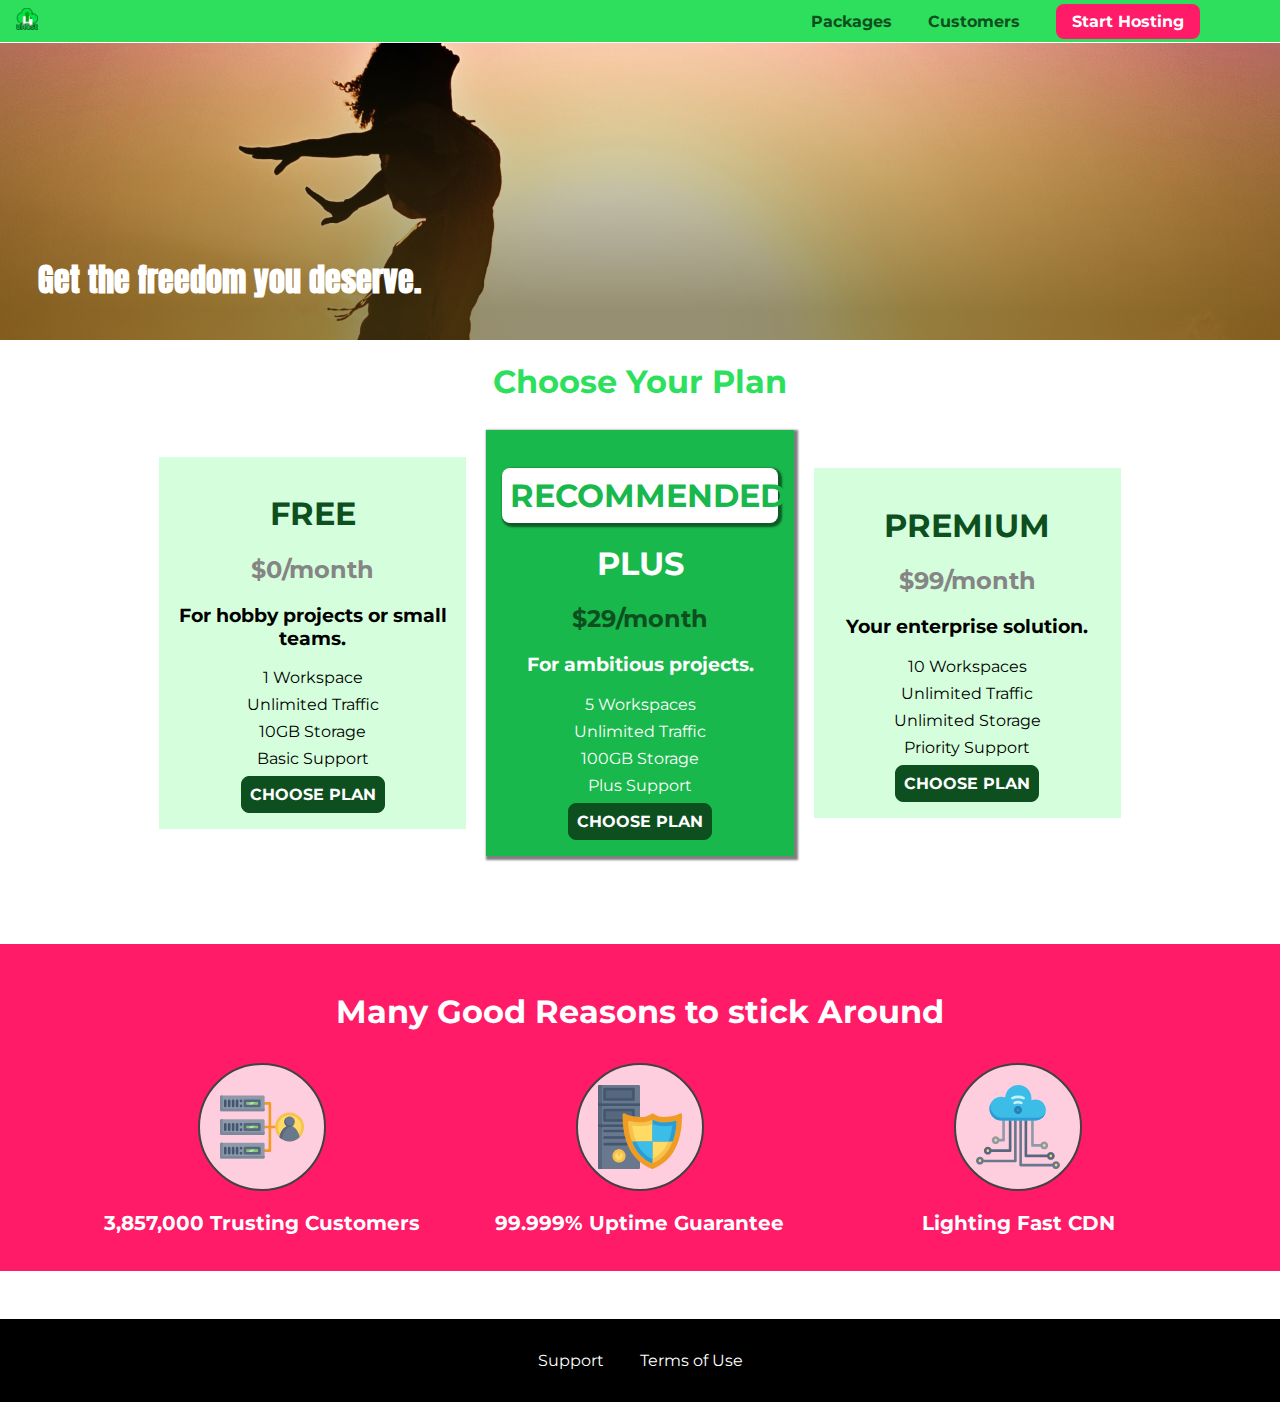
<file: index.html>
<!DOCTYPE html>
<html lang="en">

<head>
    <meta charset="UTF-8">
    <meta http-equiv="X-UA-Compatible" content="ie=edge">
    <title>uHost</title>
    <link rel="shortcut icon" href="favicon.png">
    <link href="https://fonts.googleapis.com/css?family=Anton" rel="stylesheet">
    <link href="https://fonts.googleapis.com/css?family=Montserrat:400,700" rel="stylesheet">
    <link rel="stylesheet" href="shared.css">
    <link rel="stylesheet" href="main.css">
</head>
<body>
    <div class="backdrop"></div>
    <header class="main-header">
        <div>
            <a href="index.html" class="main-header__brand">
                <img src="./images/uhost-icon.png" alt="uHost - Your favorite hosting company">
            </a>
        </div>
        <nav class="main-nav">
            <ul class="main-nav__items">
                <li class="main-nav__item">
                    <a href="packages/index.html">Packages</a>
                </li>
                <li class="main-nav__item">
                    <a href="customers/index.html">Customers</a>
                </li>
                <li class="main-nav__item main-nav__item--cta">
                    <a href="start-hosting/index.html">Start Hosting</a>
                </li>
            </ul>
        </nav>
    </header>
    <main>
        <section id="product-overview">
            <h1>Get the freedom you deserve.</h1>
        </section>
        <section id="plans">
            <h1 class="section-title">Choose Your Plan</h1>
            <div class="plan__list">
                <article class="plan">
                    <h1 class="plan__title">FREE</h1>
                    <h2  class="plan__price">$0/month</h2>
                    <h3>For hobby projects or small teams.</h3>
                    <ul class="plan__features">
                        <li class="plan__feature">1 Workspace</li>
                        <li class="plan__feature">Unlimited Traffic</li>
                        <li class="plan__feature">10GB Storage</li>
                        <li class="plan__feature">Basic Support</li>
                    </ul>
                    <div>
                        <button class="button">CHOOSE PLAN</button>
                    </div>
                </article>
                <article class="plan plan--highlighted">
                    <h1 class="plan__annotation">RECOMMENDED</h1>
                    <h1 class="plan__title">PLUS</h1>
                    <h2 class="plan__price">$29/month</h2>
                    <h3>For ambitious projects.</h3>
                    <ul class="plan__features">
                        <li class="plan__feature">5 Workspaces</li>
                        <li class="plan__feature">Unlimited Traffic</li>
                        <li class="plan__feature">100GB Storage</li>
                        <li class="plan__feature">Plus Support</li>
                    </ul>
                    <div>
                        <button class="button">CHOOSE PLAN</button>
                    </div>
                </article>
                <article class="plan">
                    <h1 class="plan__title">PREMIUM</h1>
                    <h2  class="plan__price">$99/month</h2>
                    <h3>Your enterprise solution.</h3>
                    <ul class="plan__features">
                        <li class="plan__feature">10 Workspaces</li>
                        <li class="plan__feature">Unlimited Traffic</li>
                        <li class="plan__feature">Unlimited Storage</li>
                        <li class="plan__feature">Priority Support</li>
                    </ul>
                    <div>
                        <button class="button">CHOOSE PLAN</button>
                    </div>
                </article>
            </div>
        </section>
        <section id="key-features">
            <h1 class="section-title">Many Good Reasons to stick Around</h1>
            <ul class="key-feature__list">
                <li class="key-feature">
                    <div class="key-feature__image">
                        <svg viewBox="0 0 512 512">
                            <path style="fill:#F09B24;" d="M344,248h-32V112c0-4.418-3.582-8-8-8h-40c-4.418,0-8,3.582-8,8s3.582,8,8,8h32v128h-32  c-4.418,0-8,3.582-8,8s3.582,8,8,8h32v128h-32c-4.418,0-8,3.582-8,8s3.582,8,8,8h40c4.418,0,8-3.582,8-8V264h32c4.418,0,8-3.582,8-8  S348.418,248,344,248z"
                            />
                            <path style="fill:#8E9AA9;" d="M264,64H8c-4.418,0-8,3.582-8,8v80c0,4.418,3.582,8,8,8h256c4.418,0,8-3.582,8-8V72  C272,67.582,268.418,64,264,64z"
                            />
                            <path style="fill:#7C899B;" d="M24,144c-4.418,0-8-3.582-8-8V64H8c-4.418,0-8,3.582-8,8v80c0,4.418,3.582,8,8,8h256  c4.418,0,8-3.582,8-8v-8H24z"
                            />
                            <rect x="152" y="96" style="fill:#B8E3A8;" width="88" height="32" />
                            <g>
                                <polygon style="fill:#7EC97D;" points="152,96 152,128 166,128 198,96  " />
                                <polygon style="fill:#7EC97D;" points="220,96 188,128 240,128 240,96  " />
                            </g>
                            <path style="fill:#56677E;" d="M240,136h-88c-4.418,0-8-3.582-8-8V96c0-4.418,3.582-8,8-8h88c4.418,0,8,3.582,8,8v32  C248,132.418,244.418,136,240,136z M160,120h72v-16h-72V120z"
                            />
                            <g>
                                <path style="fill:#435670;" d="M32,136c-4.418,0-8-3.582-8-8V96c0-4.418,3.582-8,8-8s8,3.582,8,8v32C40,132.418,36.418,136,32,136z   "
                                />
                                <path style="fill:#435670;" d="M56,136c-4.418,0-8-3.582-8-8V96c0-4.418,3.582-8,8-8s8,3.582,8,8v32C64,132.418,60.418,136,56,136z   "
                                />
                                <path style="fill:#435670;" d="M80,136c-4.418,0-8-3.582-8-8V96c0-4.418,3.582-8,8-8s8,3.582,8,8v32C88,132.418,84.418,136,80,136z   "
                                />
                                <path style="fill:#435670;" d="M104,136c-4.418,0-8-3.582-8-8V96c0-4.418,3.582-8,8-8s8,3.582,8,8v32   C112,132.418,108.418,136,104,136z"
                                />
                                <path style="fill:#435670;" d="M128,105c-4.418,0-8-3.582-8-8v-1c0-4.418,3.582-8,8-8s8,3.582,8,8v1   C136,101.418,132.418,105,128,105z"
                                />
                                <path style="fill:#435670;" d="M128,136c-4.418,0-8-3.582-8-8v-1c0-4.418,3.582-8,8-8s8,3.582,8,8v1   C136,132.418,132.418,136,128,136z"
                                />
                            </g>
                            <path style="fill:#8E9AA9;" d="M264,208H8c-4.418,0-8,3.582-8,8v80c0,4.418,3.582,8,8,8h256c4.418,0,8-3.582,8-8v-80  C272,211.582,268.418,208,264,208z"
                            />
                            <path style="fill:#7C899B;" d="M24,288c-4.418,0-8-3.582-8-8v-72H8c-4.418,0-8,3.582-8,8v80c0,4.418,3.582,8,8,8h256  c4.418,0,8-3.582,8-8v-8H24z"
                            />
                            <rect x="152" y="240" style="fill:#B8E3A8;" width="88" height="32" />
                            <g>
                                <polygon style="fill:#7EC97D;" points="152,240 152,272 166,272 198,240  " />
                                <polygon style="fill:#7EC97D;" points="220,240 188,272 240,272 240,240  " />
                            </g>
                            <path style="fill:#56677E;" d="M240,280h-88c-4.418,0-8-3.582-8-8v-32c0-4.418,3.582-8,8-8h88c4.418,0,8,3.582,8,8v32  C248,276.418,244.418,280,240,280z M160,264h72v-16h-72V264z"
                            />
                            <g>
                                <path style="fill:#435670;" d="M32,280c-4.418,0-8-3.582-8-8v-32c0-4.418,3.582-8,8-8s8,3.582,8,8v32C40,276.418,36.418,280,32,280   z"
                                />
                                <path style="fill:#435670;" d="M56,280c-4.418,0-8-3.582-8-8v-32c0-4.418,3.582-8,8-8s8,3.582,8,8v32C64,276.418,60.418,280,56,280   z"
                                />
                                <path style="fill:#435670;" d="M80,280c-4.418,0-8-3.582-8-8v-32c0-4.418,3.582-8,8-8s8,3.582,8,8v32C88,276.418,84.418,280,80,280   z"
                                />
                                <path style="fill:#435670;" d="M104,280c-4.418,0-8-3.582-8-8v-32c0-4.418,3.582-8,8-8s8,3.582,8,8v32   C112,276.418,108.418,280,104,280z"
                                />
                                <path style="fill:#435670;" d="M128,249c-4.418,0-8-3.582-8-8v-1c0-4.418,3.582-8,8-8s8,3.582,8,8v1   C136,245.418,132.418,249,128,249z"
                                />
                                <path style="fill:#435670;" d="M128,280c-4.418,0-8-3.582-8-8v-1c0-4.418,3.582-8,8-8s8,3.582,8,8v1   C136,276.418,132.418,280,128,280z"
                                />
                            </g>
                            <path style="fill:#8E9AA9;" d="M264,352H8c-4.418,0-8,3.582-8,8v80c0,4.418,3.582,8,8,8h256c4.418,0,8-3.582,8-8v-80  C272,355.582,268.418,352,264,352z"
                            />
                            <path style="fill:#7C899B;" d="M24,432c-4.418,0-8-3.582-8-8v-72H8c-4.418,0-8,3.582-8,8v80c0,4.418,3.582,8,8,8h256  c4.418,0,8-3.582,8-8v-8H24z"
                            />
                            <rect x="152" y="384" style="fill:#B8E3A8;" width="88" height="32" />
                            <g>
                                <polygon style="fill:#7EC97D;" points="152,384 152,416 166,416 198,384  " />
                                <polygon style="fill:#7EC97D;" points="220,384 188,416 240,416 240,384  " />
                            </g>
                            <path style="fill:#56677E;" d="M240,424h-88c-4.418,0-8-3.582-8-8v-32c0-4.418,3.582-8,8-8h88c4.418,0,8,3.582,8,8v32  C248,420.418,244.418,424,240,424z M160,408h72v-16h-72V408z"
                            />
                            <g>
                                <path style="fill:#435670;" d="M32,424c-4.418,0-8-3.582-8-8v-32c0-4.418,3.582-8,8-8s8,3.582,8,8v32C40,420.418,36.418,424,32,424   z"
                                />
                                <path style="fill:#435670;" d="M56,424c-4.418,0-8-3.582-8-8v-32c0-4.418,3.582-8,8-8s8,3.582,8,8v32C64,420.418,60.418,424,56,424   z"
                                />
                                <path style="fill:#435670;" d="M80,424c-4.418,0-8-3.582-8-8v-32c0-4.418,3.582-8,8-8s8,3.582,8,8v32C88,420.418,84.418,424,80,424   z"
                                />
                                <path style="fill:#435670;" d="M104,424c-4.418,0-8-3.582-8-8v-32c0-4.418,3.582-8,8-8s8,3.582,8,8v32   C112,420.418,108.418,424,104,424z"
                                />
                                <path style="fill:#435670;" d="M128,393c-4.418,0-8-3.582-8-8v-1c0-4.418,3.582-8,8-8s8,3.582,8,8v1   C136,389.418,132.418,393,128,393z"
                                />
                                <path style="fill:#435670;" d="M128,424c-4.418,0-8-3.582-8-8v-1c0-4.418,3.582-8,8-8s8,3.582,8,8v1   C136,420.418,132.418,424,128,424z"
                                />
                            </g>
                            <path style="fill:#F7C14D;" d="M424,168c-48.523,0-88,39.477-88,88s39.477,88,88,88s88-39.477,88-88S472.523,168,424,168z" />
                            <path style="fill:#FFDB66;" d="M424,184c-39.701,0-72,32.299-72,72s32.299,72,72,72s72-32.299,72-72S463.701,184,424,184z" />
                            <path style="fill:#69788D;" d="M484.893,314.16C476.393,274.588,451.922,248,424,248s-52.393,26.588-60.893,66.16  c-0.605,2.82,0.354,5.749,2.511,7.664C381.731,336.124,402.465,344,424,344s42.269-7.876,58.381-22.176  C484.539,319.909,485.498,316.98,484.893,314.16z"
                            />
                            <path style="fill:#56677E;" d="M434.053,249.171C430.768,248.403,427.411,248,424,248c-27.922,0-52.393,26.588-60.893,66.16  c-0.605,2.82,0.354,5.749,2.511,7.664c3.383,3.002,6.979,5.703,10.734,8.125C384.904,286.243,407.373,255.378,434.053,249.171z"
                            />
                            <path style="fill:#69788D;" d="M424,192c-17.645,0-32,14.355-32,32s14.355,32,32,32s32-14.355,32-32S441.645,192,424,192z" />
                            <path style="fill:#56677E;" d="M432,248c-17.645,0-32-14.355-32-32c0-6.783,2.128-13.076,5.742-18.258  C397.444,203.53,392,213.138,392,224c0,17.645,14.355,32,32,32c10.862,0,20.471-5.444,26.258-13.742  C445.076,245.872,438.783,248,432,248z"
                            />
                        </svg>
                    </div>
                    <p class="key-feature__description">3,857,000 Trusting Customers</p>
                </li>
                <li class="key-feature">
                    <div class="key-feature__image">
                        <svg viewBox="0 0 512 512">
                            <path style="fill:#69788D;" d="M248,0H8C3.582,0,0,3.582,0,8v496c0,4.418,3.582,8,8,8h240c4.418,0,8-3.582,8-8V8  C256,3.582,252.418,0,248,0z"
                            />
                            <path style="fill:#56677E;" d="M24,504V8c0-4.418,3.582-8,8-8H8C3.582,0,0,3.582,0,8v496c0,4.418,3.582,8,8,8h24  C27.582,512,24,508.418,24,504z"
                            />
                            <g>
                                <rect x="0" y="112" style="fill:#435670;" width="256" height="16" />
                                <rect x="0" y="240" style="fill:#435670;" width="256" height="16" />
                            </g>
                            <path style="fill:#F7C14D;" d="M128,392c-22.056,0-40,17.944-40,40s17.944,40,40,40s40-17.944,40-40S150.056,392,128,392z" />
                            <path style="fill:#FFDB66;" d="M128,408c-13.233,0-24,10.767-24,24s10.767,24,24,24s24-10.767,24-24S141.233,408,128,408z" />
                            <path style="fill:#F7C14D;" d="M128,392c-2.739,0-5.414,0.278-8,0.805V424c0,4.418,3.582,8,8,8c4.418,0,8-3.582,8-8v-31.195  C133.414,392.278,130.739,392,128,392z"
                            />
                            <g>
                                <path style="fill:#435670;" d="M216,288H40c-4.418,0-8-3.582-8-8s3.582-8,8-8h176c4.418,0,8,3.582,8,8S220.418,288,216,288z"
                                />
                                <path style="fill:#435670;" d="M216,328H40c-4.418,0-8-3.582-8-8s3.582-8,8-8h176c4.418,0,8,3.582,8,8S220.418,328,216,328z"
                                />
                                <path style="fill:#435670;" d="M216,368H40c-4.418,0-8-3.582-8-8s3.582-8,8-8h176c4.418,0,8,3.582,8,8S220.418,368,216,368z"
                                />
                                <path style="fill:#435670;" d="M216,16H40c-4.418,0-8,3.582-8,8v64c0,4.418,3.582,8,8,8h176c4.418,0,8-3.582,8-8V24   C224,19.582,220.418,16,216,16z"
                                />
                            </g>
                            <rect x="48" y="32" style="fill:#56677E;" width="160" height="48" />
                            <path style="fill:#435670;" d="M216,144H40c-4.418,0-8,3.582-8,8v64c0,4.418,3.582,8,8,8h176c4.418,0,8-3.582,8-8v-64  C224,147.582,220.418,144,216,144z"
                            />
                            <rect x="48" y="160" style="fill:#56677E;" width="160" height="48" />
                            <path style="fill:#F09B24;" d="M511.747,180.237c-0.194-6.537-8.107-10.107-13.135-5.894c-5.6,4.693-42.904,21.282-98.514,21.282  c-33.45,0-64.625-20.999-64.929-21.206c-2.9-1.991-6.764-1.85-9.512,0.346c-2.677,2.135-27.201,20.86-63.793,20.86  c-55.607,0-92.914-16.589-98.515-21.282c-5.028-4.211-12.941-0.645-13.135,5.894c-1.634,54.834,4.655,105.941,18.693,151.903  c12.096,39.604,29.759,74.047,52.497,102.373c27.538,34.304,62.743,59.882,104.66,76.045c3.069,1.918,6.757,1.921,9.83,0  c41.917-16.163,77.122-41.741,104.66-76.045c22.738-28.326,40.401-62.77,52.497-102.373  C507.092,286.179,513.381,235.071,511.747,180.237z"
                            />
                            <path style="fill:#F7C14D;" d="M476.21,221.226c-1.953-1.631-4.568-2.235-7.036-1.628c-21.686,5.327-44.926,8.028-69.075,8.028  c-25.926,0-49.633-8.975-64.955-16.504c-2.307-1.134-5.016-1.091-7.284,0.116c-14.059,7.477-36.919,16.388-65.994,16.388  c-24.153,0-47.394-2.701-69.075-8.028c-5.155-1.268-10.221,2.966-9.894,8.261c2.077,33.693,7.668,65.635,16.616,94.935  c22.774,74.565,66.139,126.334,128.888,153.868c2.032,0.891,4.397,0.891,6.43,0c61.777-27.107,104.716-78.876,127.62-153.868  c8.948-29.3,14.539-61.241,16.616-94.935C479.224,225.319,478.163,222.856,476.21,221.226z"
                            />
                            <path style="fill:#FFDB66;" d="M331.609,451.727c-52.604-25.289-89.304-70.987-109.144-135.944  c-6.532-21.39-11.162-44.336-13.82-68.447c17.133,2.852,34.952,4.291,53.22,4.291c29.394,0,53.376-7.793,69.978-15.561  c17.44,7.736,41.656,15.561,68.256,15.561c18.267,0,36.085-1.439,53.219-4.291c-2.659,24.112-7.288,47.06-13.82,68.448  C419.545,381.108,383.27,426.805,331.609,451.727z"
                            />
                            <g>
                                <path style="fill:#2C9DD4;" d="M479.066,227.858c0.157-2.539-0.903-5.002-2.856-6.633s-4.568-2.235-7.036-1.628   c-21.686,5.327-44.926,8.028-69.075,8.028c-25.926,0-49.633-8.975-64.955-16.504c-1.057-0.52-2.2-0.78-3.345-0.806l-0.072,133.351   h123.601c2.556-6.746,4.933-13.702,7.123-20.874C471.398,293.493,476.989,261.552,479.066,227.858z"
                                />
                                <path style="fill:#2C9DD4;" d="M206.658,343.667c24.153,63.42,65.028,108.108,121.743,132.995c1.031,0.452,2.147,0.673,3.263,0.666   l0.063-133.661H206.658z"
                                />
                            </g>
                            <g>
                                <path style="fill:#3CBDE8;" d="M439.497,315.783c6.532-21.389,11.161-44.336,13.82-68.448c-17.134,2.852-34.952,4.291-53.219,4.291   c-26.6,0-50.815-7.824-68.256-15.561l-0.116,107.601h97.758C433.179,334.807,436.524,325.518,439.497,315.783z"
                                />
                                <path style="fill:#3CBDE8;" d="M232.523,343.667c21.144,50.298,54.363,86.56,99.087,108.06l0.117-108.06H232.523z" />
                            </g>
                        </svg>
                    </div>
                    <p class="key-feature__description">99.999% Uptime Guarantee</p>
                </li>
                <li class="key-feature">
                    <div class="key-feature__image">
                        <svg viewBox="0 0 512 512">
                            <path style="fill:#8E9AA9;" d="M168,200c-4.418,0-8,3.582-8,8v120h-17.376c-3.302-9.311-12.194-16-22.624-16  c-13.234,0-24,10.767-24,24s10.766,24,24,24c10.429,0,19.321-6.689,22.624-16H168c4.418,0,8-3.582,8-8V208  C176,203.582,172.418,200,168,200z"
                            />
                            <path style="fill:#FFDB66;" d="M120,328c-4.411,0-8,3.589-8,8s3.589,8,8,8s8-3.589,8-8S124.411,328,120,328z" />
                            <path style="fill:#56677E;" d="M208,200c-4.418,0-8,3.582-8,8v184H94.624C91.322,382.689,82.43,376,72,376  c-13.234,0-24,10.767-24,24s10.766,24,24,24c10.429,0,19.321-6.689,22.624-16H208c4.418,0,8-3.582,8-8V208  C216,203.582,212.418,200,208,200z"
                            />
                            <path style="fill:#FFDB66;" d="M72,392c-4.411,0-8,3.589-8,8s3.589,8,8,8s8-3.589,8-8S76.411,392,72,392z" />
                            <path style="fill:#69788D;" d="M240,208c-4.418,0-8,3.582-8,8v239H47.24c-2.671-10.34-12.078-18-23.24-18c-13.234,0-24,10.767-24,24  s10.766,24,24,24c9.666,0,18.009-5.747,21.809-14H240c4.418,0,8-3.582,8-8V216C248,211.582,244.418,208,240,208z"
                            />
                            <path style="fill:#FFDB66;" d="M24,453c-4.411,0-8,3.589-8,8s3.589,8,8,8s8-3.589,8-8S28.411,453,24,453z" />
                            <path style="fill:#69788D;" d="M488,464c-10.429,0-19.321,6.689-22.624,16H280V208c0-4.418-3.582-8-8-8s-8,3.582-8,8v280  c0,4.418,3.582,8,8,8h193.376c3.302,9.311,12.194,16,22.624,16c13.234,0,24-10.767,24-24S501.234,464,488,464z"
                            />
                            <path style="fill:#FFDB66;" d="M488,480c-4.411,0-8,3.589-8,8s3.589,8,8,8s8-3.589,8-8S492.411,480,488,480z" />
                            <path style="fill:#56677E;" d="M456,408c-10.429,0-19.321,6.689-22.624,16H312V208c0-4.418-3.582-8-8-8s-8,3.582-8,8v224  c0,4.418,3.582,8,8,8h129.376c3.302,9.311,12.194,16,22.624,16c13.234,0,24-10.767,24-24S469.234,408,456,408z"
                            />
                            <path style="fill:#FFDB66;" d="M456,424c-4.411,0-8,3.589-8,8s3.589,8,8,8s8-3.589,8-8S460.411,424,456,424z" />
                            <path style="fill:#8E9AA9;" d="M416,344c-10.429,0-19.321,6.689-22.624,16H352V208c0-4.418-3.582-8-8-8s-8,3.582-8,8v160  c0,4.418,3.582,8,8,8h49.376c3.302,9.311,12.194,16,22.624,16c13.234,0,24-10.767,24-24S429.234,344,416,344z"
                            />
                            <path style="fill:#FFDB66;" d="M416,360c-4.411,0-8,3.589-8,8s3.589,8,8,8s8-3.589,8-8S420.411,360,416,360z" />
                            <path style="fill:#3CBDE8;" d="M362,88c-8.741,0-17.231,1.751-25.06,5.085C337.646,88.797,338,84.43,338,80  c0-44.112-35.888-80-80-80c-42.823,0-77.895,33.816-79.909,76.149C170.393,73.415,162.244,72,154,72c-39.701,0-72,32.299-72,72  s32.299,72,72,72h208c35.29,0,64-28.71,64-64S397.29,88,362,88z"
                            />
                            <path style="fill:#2C9DD4;" d="M368,200H160c-39.701,0-72-32.299-72-72c0-5.863,0.721-11.559,2.05-17.019  C84.918,120.88,82,132.102,82,144c0,39.701,32.299,72,72,72h208c30.389,0,55.88-21.296,62.379-49.743  C413.565,186.327,392.352,200,368,200z"
                            />
                            <path style="fill:#2A7DB5;" d="M256,128c-13.234,0-24,10.767-24,24s10.766,24,24,24c13.233,0,24-10.767,24-24S269.233,128,256,128z"
                            />
                            <path style="fill:#2C9DD4;" d="M256,144c-4.411,0-8,3.589-8,8s3.589,8,8,8c4.411,0,8-3.589,8-8S260.411,144,256,144z" />
                            <g>
                                <path style="fill:#C5F1FA;" d="M221.755,87.695c-2.994,0-5.864-1.688-7.233-4.572c-1.894-3.991-0.194-8.763,3.798-10.657   C230.157,66.849,242.834,64,256,64c13.166,0,25.844,2.849,37.68,8.466c3.992,1.895,5.692,6.666,3.798,10.657   s-6.666,5.692-10.657,3.798C277.144,82.328,266.774,80,256,80c-10.774,0-21.144,2.328-30.821,6.921   C224.072,87.446,222.904,87.695,221.755,87.695z"
                                />
                                <path style="fill:#C5F1FA;" d="M276.545,116.618c-1.148,0-2.316-0.249-3.424-0.774C267.745,113.293,261.985,112,256,112   c-5.985,0-11.745,1.293-17.121,3.844c-3.991,1.895-8.763,0.192-10.657-3.798c-1.894-3.992-0.193-8.764,3.798-10.657   C239.557,97.813,247.625,96,256,96c8.376,0,16.444,1.813,23.98,5.389c3.991,1.894,5.692,6.665,3.798,10.657   C282.41,114.93,279.539,116.618,276.545,116.618z"
                                />
                            </g>
                        </svg>
                    </div>
                    <p class="key-feature__description">Lighting Fast CDN</p>
                </li>
            </ul>
        </section>
    </main>
    <footer class="main-footer">
        <nav>
            <ul class="main-footer__links">
                <li class="main-footer__link">
                    <a href="#">Support</a>
                </li>
                <li class="main-footer__link">
                    <a href="#">Terms of Use</a>
                </li>
            </ul>
        </nav>
    </footer>
</body>
</html>
</file>
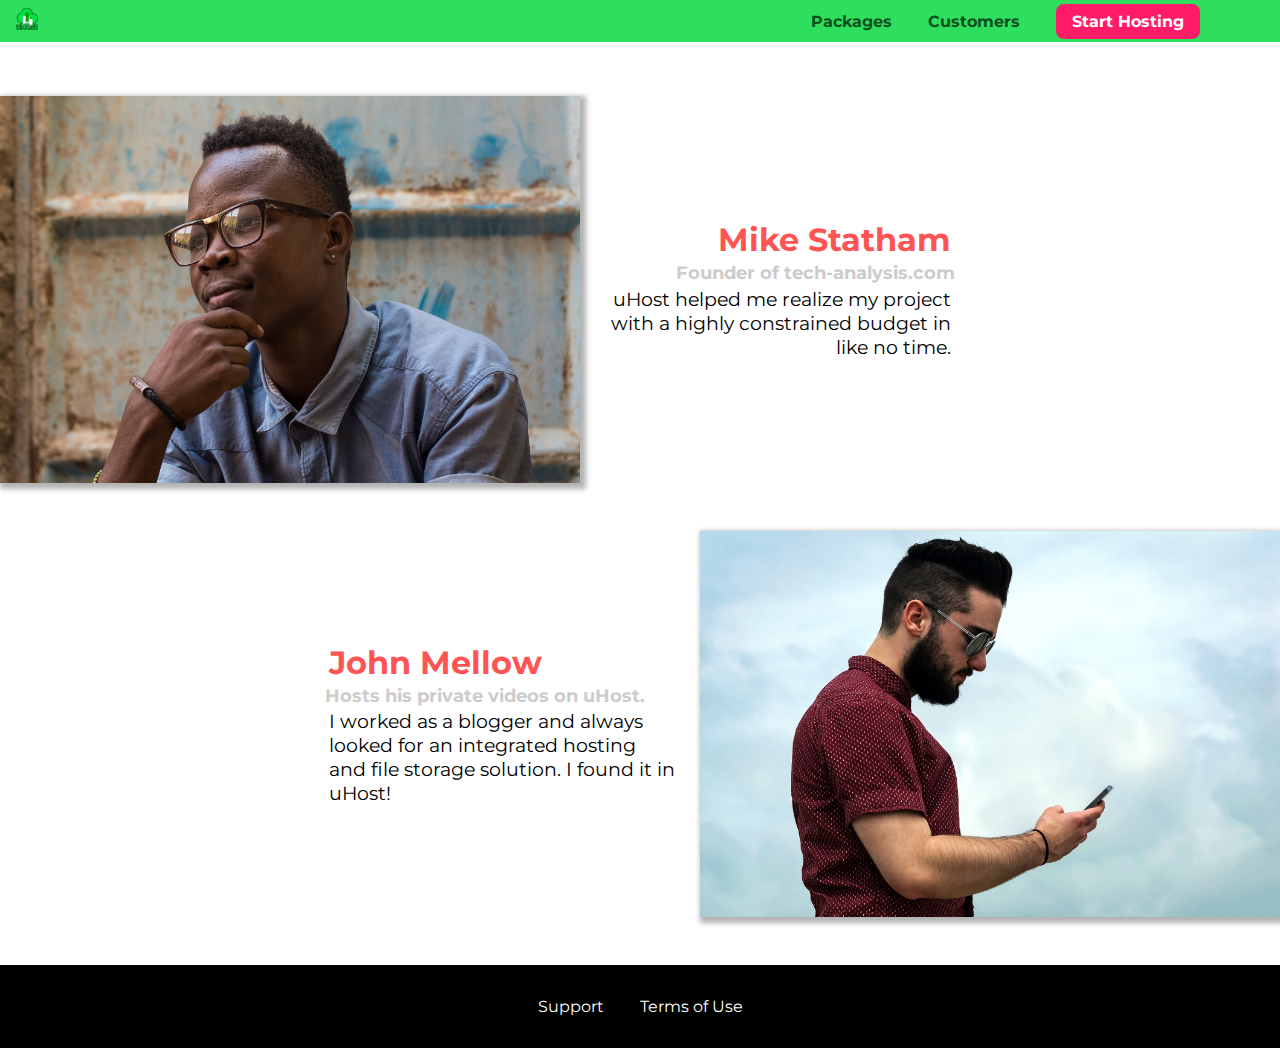
<file: customers/index.html>
<!DOCTYPE html>
<html lang="en">
<head>
    <meta charset="UTF-8">
    <meta name="viewport" content="width=device-width, initial-scale=1.0">
    <meta http-equiv="X-UA-Compatible" content="ie=edge">
    <title>uHost Customers</title>
    <link rel="shortcut icon" href="../favicon.png">
    <link href="https://fonts.googleapis.com/css?family=Anton|Montserrat:400,700" rel="stylesheet">
    <link rel="stylesheet" href="../shared.css">
    <link rel="stylesheet" href="customers.css">
</head>
<body>
    <div class="backdrop"></div>
    <header class="main-header">
        <div>
            <a href="../index.html" class="main-header__brand">
                <img src="../images/uhost-icon.png" alt="uHost - Your favorite hosting company">
            </a>
        </div>
        <nav class="main-nav">
            <ul class="main-nav__items">
                <li class="main-nav__item">
                    <a href="../packages/index.html">Packages</a>
                </li>
                <li class="main-nav__item">
                    <a href="index.html">Customers</a>
                </li>
                <li class="main-nav__item main-nav__item--cta">
                    <a href="../start-hosting/index.html">Start Hosting</a>
                </li>
            </ul>
        </nav>
    </header>
    <main>
        <div>
            <div class="testimonial" id="customer-1">
                <div class="testimonial__image-container">
                    <img src="../images/customer-1.jpg" alt="Mike Statham - Customer" class="testimonial__image">
                </div>
                <div class="testimonial__info">
                    <h1 class="testimonial__name">Mike Statham</h1>
                    <h2 class="testimonial__subtitle">Founder of
                        <a href="tech-analysis.com">tech-analysis.com</a>
                    </h2>
                    <p class="testimonial__text">uHost helped me realize my project with a highly constrained budget in like no time.</p>
                </div>
            </div>
            <div class="testimonial" id="customer-2">

                <div class="testimonial__info">
                    <h1 class="testimonial__name">John Mellow</h1>
                    <h2 class="testimonial__subtitle">Hosts his private videos on uHost.
                    </h2>
                    <p class="testimonial__text">I worked as a blogger and always looked for an integrated hosting and file storage solution. I found
                        it in uHost!
                    </p>
                </div>
                <div class="testimonial__image-container">
                    <img src="../images/customer-2.jpg" alt="John Mellow - Customer" class="testimonial__image">
                </div>
            </div>
        </div>
    </main>
    <footer class="main-footer">
        <nav>
            <ul class="main-footer__links">
                <li class="main-footer__link">
                    <a href="#">Support</a>
                </li>
                <li class="main-footer__link">
                    <a href="#">Terms of Use</a>
                </li>
            </ul>
        </nav>
    </footer>
</body>

</html>
</file>
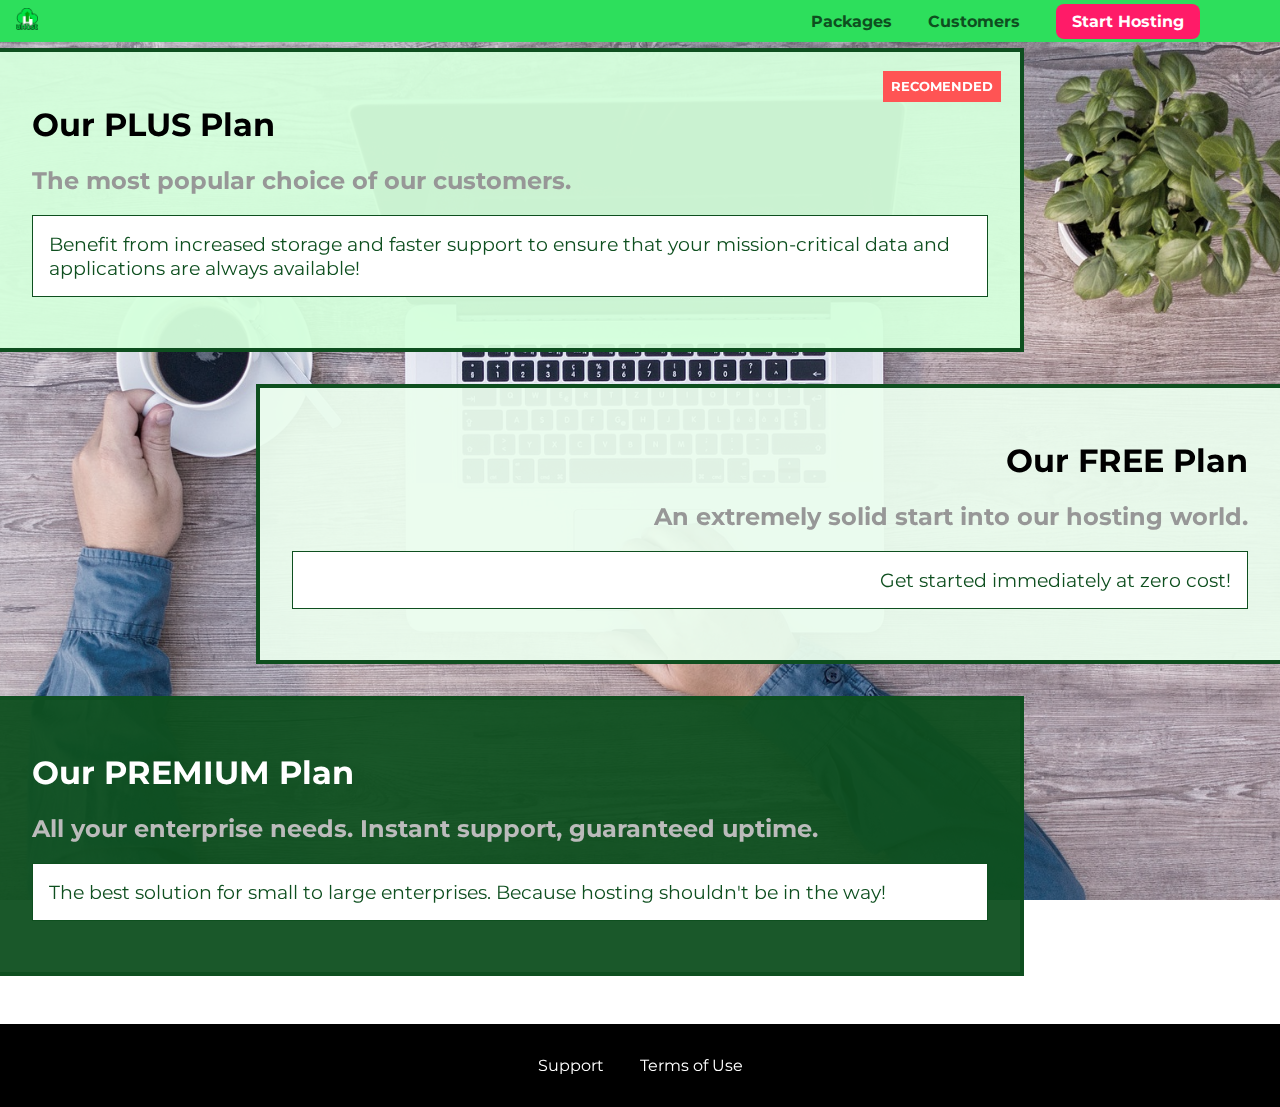
<file: packages/index.html>
<!DOCTYPE html>
<html lang="en">

<head>
    <meta charset="UTF-8">
    <meta http-equiv="X-UA-Compatible" content="ie=edge">
    <title>uHost</title>
    <link rel="shortcut icon" href="../favicon.png">
    <link href="https://fonts.googleapis.com/css?family=Montserrat:400,700" rel="stylesheet">
    <link rel="stylesheet" href="../shared.css">
    <link rel="stylesheet" href="packages.css">
</head>
<body>
    <div class="backdrop"></div>
    <div class="background"></div>
    <header class="main-header">
        <div>
            <a href="../index.html" class="main-header__brand">
                <img src="../images/uhost-icon.png" alt="uHost - Your favorite hosting company">
            </a>
        </div>
        <nav class="main-nav">
            <ul class="main-nav__items">
                <li class="main-nav__item">
                    <a href="index.html">Packages</a>
                </li>
                <li class="main-nav__item">
                    <a href="../customers/index.html">Customers</a>
                </li>
                <li class="main-nav__item main-nav__item--cta">
                    <a href="../start-hosting/index.html">Start Hosting</a>
                </li>
            </ul>
        </nav>
    </header>
    <main>
        <section class="package" id="plus">
            <a href="#">
                <h1 class="package__title">Our PLUS Plan</h1>
                <h2 class="package__badge">RECOMENDED</h2>
                <h2 class="package__subtitle">The most popular choice of our customers.</h2>
                <p class="package__info">Benefit from increased storage and faster support to ensure that your mission-critical data and applications
                    are always available!</p>
            </a>
        </section>
        <section class="package" id="free">
            <a href="#">
                <h1 class="package__title">Our FREE Plan</h1>
                <h2 class="package__subtitle">An extremely solid start into our hosting world.</h2>
                <p class="package__info">Get started immediately at zero cost!</p>
            </a>
        </section>
        <div class="clearfix"></div>
        <section class="package" id="premium">
            <a href="#">
                <h1 class="package__title">Our PREMIUM Plan</h1>
                <h2 class="package__subtitle">All your enterprise needs. Instant support, guaranteed uptime. </h2>
                <p class="package__info">The best solution for small to large enterprises. Because hosting shouldn't be in the way!</p>
            </a>
        </section>
    </main>
    <footer class="main-footer">
        <nav>
            <ul class="main-footer__links">
                <li class="main-footer__link">
                    <a href="#">Support</a>
                </li>
                <li class="main-footer__link">
                    <a href="#">Terms of Use</a>
                </li>
            </ul>
        </nav>
    </footer>
</body>
</html>
</file>
<file: shared.css>
* {
  box-sizing: border-box;
}

body {
  font-family: 'Montserrat', sans-serif;
  margin: 0;
}

.backdrop {
  position: fixed;
  display: none;
  top: 0;
  left: 0;
  z-index: 100;
  width: 100vw;
  height: 100vh;
  background-color: rgba(0, 0, 0, 0.5);
}

.main-header {
  width: 100%;
  position: fixed;
  top: 0;
  right: 0;
  background-color: #2ddf5c;
  padding: 0.5rem 1rem;
  z-index: 1;
}

.main-header > div {
  display: inline-block;
  vertical-align: middle;
}

.main-header__brand {
  color: #0e4f1f;
  text-decoration: none;
  font-weight: bold;
  font-size: 1.4rem;
  height: 1.4rem;
  display: inline-block;
}

.main-header__brand img {
  height: 100%;
}

.main-nav {
  display: inline-block;
  text-align: right;
  width: calc(100% - 74px);
  vertical-align: middle;
}

.main-nav__items {
  margin: 0;
  padding: 0;
  list-style: none;
}

.main-nav__item {
  display: inline-block;
  margin: 0 1rem;
}

.main-nav__item a {
  text-decoration: none;
  color: #0e4f1f;
  font-weight: bold;
  padding: 0.2rem 0;
}

.main-nav__item a:hover,
.main-nav__item a:active {
  color: #fff;
  border-bottom: 5px solid white;
}

.main-nav__item--cta a {
  color: white;
  background-color: #ff1b68;
  padding: 0.5rem 1rem;
  border-radius: 8px;
}

.main-nav__item--cta a:hover,
.main-nav__item--cta a:active {
  color: #ff1b68;
  background-color: #fff;
  border: none;
}

.main-footer {
  background-color: black;
  padding: 2rem;
  margin-top: 48px;
}

.main-footer__links {
  list-style: none;
  margin: 0;
  padding: 0;
  text-align: center;
}

.main-footer__link {
  display: inline-block;
  margin: 0 1rem;
}

.main-footer__link a {
  color: #fff;
  text-decoration: none;
}

.main-footer__link a:hover,
.main-footer__link a:active {
  color: #ccc;
}

.button {
  background-color: #0e4f1f;
  color: #fff;
  font: inherit;
  border: 1.5px solid #0e4f1f;
  padding: 0.5rem;
  border-radius: 8px;
  font-weight: bold;
  cursor: pointer;
}

.button:hover,
.button:active {
  background-color: #fff;
  color: #0e4f1f;
}

.button:focus {
  outline: none;
}
</file>
<file: main.css>
#product-overview {
  background: linear-gradient(to top, rgba(80, 68, 18, 0.6) 10%, transparent),
    url('./images/freedom.jpg') left 10% bottom 70% / cover no-repeat border-box,
    #ff1b68;
  width: 100vw;
  height: 33vh;
  margin-top: 2.7rem;
  position: relative;
}

.section-title {
  color: #2ddf5c;
  text-align: center;
}

#product-overview h1 {
  color: #fff;
  font-family: 'Anton', sans-serif;
  position: absolute;
  bottom: 5%;
  left: 3%;
}

.plan__list {
  width: 80%;
  margin: auto;
  text-align: center;
}

.plan {
  background-color: #d5ffdc;
  text-align: center;
  padding: 1rem;
  margin: 0.5rem;
  display: inline-block;
  width: 30%;
  vertical-align: middle;
}

.plan--highlighted {
  background-color: #19b84c;
  color: #fff;
  box-shadow: 2px 2px 2px 2px rgba(0, 0, 0, 0.5);
}

.plan__annotation {
  background-color: #fff;
  color: #19b84c;
  padding: 0.5rem;
  box-shadow: 2px 2px 2px 2px rgba(0, 0, 0, 0.5);
  border-radius: 0.5rem;
}

.plan__title {
  color: #0e4f1f;
}

.plan__price {
  color: #858585;
}

.plan--highlighted .plan__title {
  color: #fff;
}

.plan--highlighted .plan__price {
  color: #0e4f1f;
}

.plan__features {
  list-style: none;
  margin: 0;
  padding: 0;
}

.plan__feature {
  margin: 0.5rem 0;
}

#key-features {
  background-color: #ff1b68;
  margin-top: 5rem;
  padding: 1rem;
}

#key-features .section-title {
  color: #fff;
  margin: 2rem;
}

.key-feature__list {
  list-style: none;
  margin: 0;
  padding: 0;
  text-align: center;
}

.key-feature {
  display: inline-block;
  width: 30%;
  vertical-align: top;
}

.key-feature__image {
  background-color: #ffcede;
  width: 128px;
  height: 128px;
  border: 2px solid #424242;
  border-radius: 50%;
  margin: auto;
  padding: 1.25rem;
}

.key-feature__description {
  text-align: center;
  font-weight: bold;
  color: #fff;
  font-size: 1.25rem;
}
</file>
<file: customers/customers.css>
.testimonial {
  font-size: 1.2rem;
  margin: 3rem 0;
}

.testimonial__list {
  width: 80%;
  margin: auto;
}

.testimonial:first-of-type {
  margin-top: 6rem;
}

.testimonial__image-container {
  width: 65%;
  max-width: 580px;
  display: inline-block;
  vertical-align: middle;
  box-shadow: 3px 3px 5px 3px rgba(0, 0, 0, 0.3);
}

.testimonial__image {
  width: 100%;
  vertical-align: top;
}

.testimonial__info {
  text-align: right;
  padding: 0.9rem;
  display: inline-block;
  vertical-align: middle;
  width: 30%;
}

#customer-2.testimonial {
  text-align: right;
}

#customer-2 .testimonial__info {
  text-align: left;
}

.testimonial__name {
  margin: 0.2rem;
  color: #ff5454;
  font-size: 2rem;
}

.testimonial__subtitle {
  margin: 0;
  font-size: 1.1rem;
  color: #ccc;
}

.testimonial__subtitle a {
  color: inherit;
  text-decoration: none;
}

.testimonial__subtitle a:hover,
.testimonial__subtitle a:active {
  color: #7a7a7a;
}

.testimonial__text {
  margin: 0.2rem;
}
</file>
<file: packages/packages.css>
main {
  padding-top: 2rem;
}

.background {
  background: url("../images/plans-background.jpg") center/cover;
  filter: grayscale(40%);
  width: 100vw;
  height: 100vh;
  position: fixed;
  z-index: -1;
}

.package {
  width: 80%;
  margin: 1rem 0;
  border: 4px solid #0e4f1f;
  border-left: none;
  position: relative;
}

.package:hover,
.package:active {
  box-shadow: 2px 2px 4px rgba(0, 0, 0, 0.5);
  border-color: #ff5454;
}

.package a {
  text-decoration: none;
  color: inherit;
  display: block;
  padding: 2rem;
}

.package__badge {
  position: absolute;
  top: 0;
  right: 0;
  margin: 1.2rem;
  font-size: .8rem;
  color: #fff;
  background-color: #ff5454;
  padding: 0.5rem;
}

.package__subtitle {
  color: #979797;
}

.package__info {
  padding: 1rem;
  border: 1px solid #0e4f1f;
  font-size: 1.2rem;
  color: #0e4f1f;
  background-color: #fff;
}

#plus {
  background-color: rgba(213, 255, 220, 0.95);
}

.clearfix {
  clear: both;
}

#free {
  background-color: rgba(234, 252, 237, 0.95);
  float: right;
  border-right: none;
  border-left: 4px solid #0e4f1f;
  text-align: right;
}

#free:hover,
#free:active {
  border-left-color: #ff5454;
}

#premium {
  background-color: rgba(14, 79, 31, 0.95);
}

#premium .package__title {
  color: #fff;
}

#premium .package__subtitle {
  color: #bbb;
}
</file>
